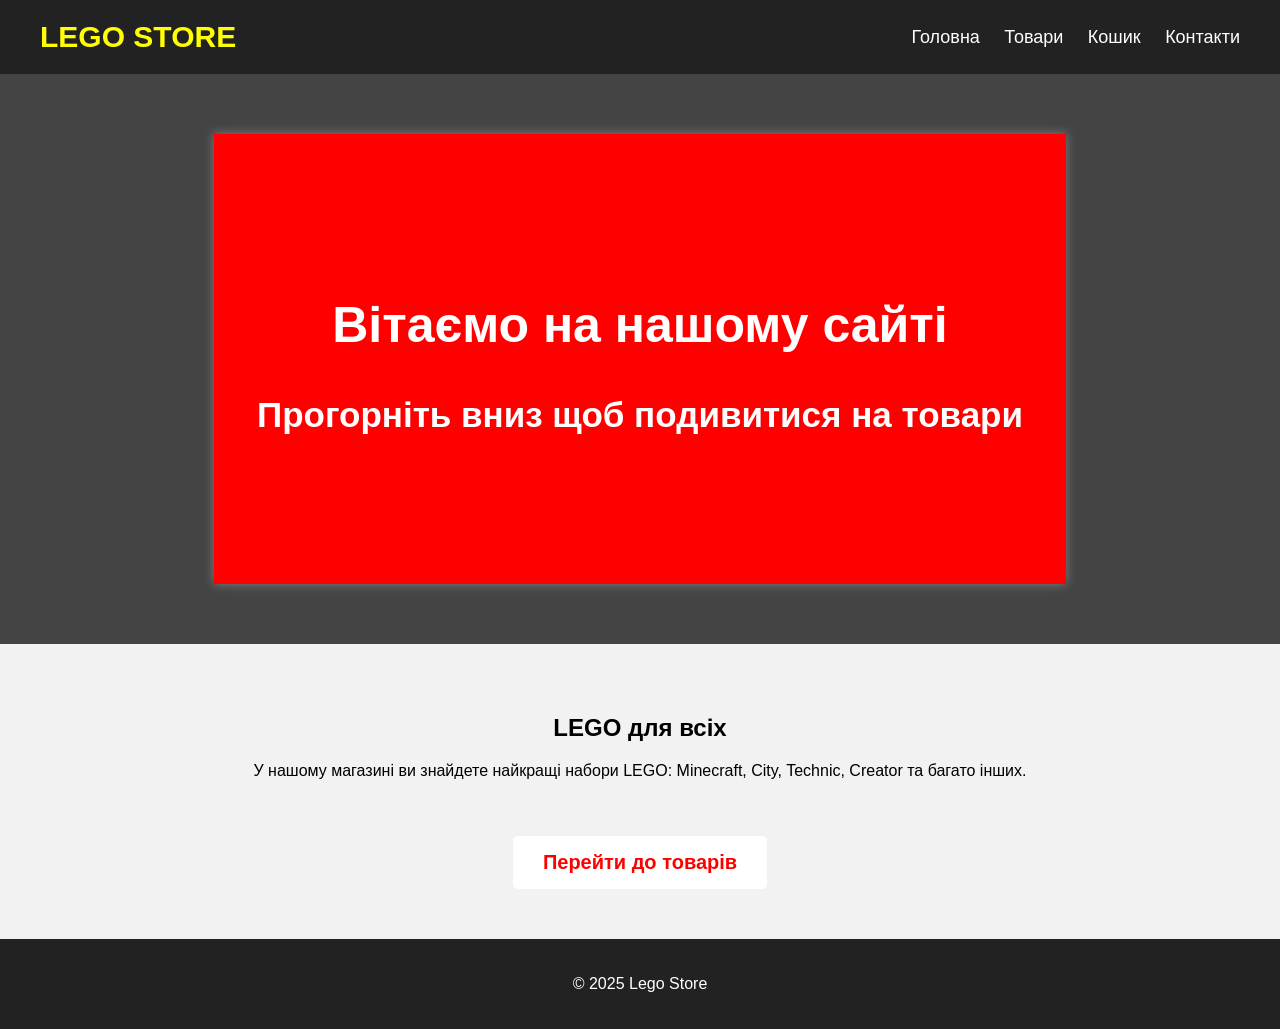
<file: index.html>
<!DOCTYPE html>
<html lang="uk">
<head>
    <meta charset="UTF-8">
    <meta name="viewport" content="width=device-width, initial-scale=1.0">
    <title>Lego Store</title>
    <link rel="stylesheet" href="style.css">
</head>
<body>

<header>
    <div class="logo">LEGO STORE</div>

    <nav>
        <a href="index.html">Головна</a>
        <a href="catalog.html">Товари</a>
        <a href="booking.html">Кошик</a>
        <a href="contacts.html">Контакти</a>
    </nav>
</header>

<section class="hero">
    <div class="hero-box">
        <h1>Вітаємо на нашому сайті</h1>
        <h2>Прогорніть вниз щоб подивитися на товари</h2>
    </div>
</section>

<section class="info">
    <h2>LEGO для всіх</h2>

    <p>
        У нашому магазині ви знайдете найкращі набори LEGO:
        Minecraft, City, Technic, Creator та багато інших.
    </p>

    <a href="catalog.html" class="hero-btn">
    Перейти до товарів
</a>
</section>

<footer>
    <p>© 2025 Lego Store</p>
</footer>

</body>
</html>
</file>
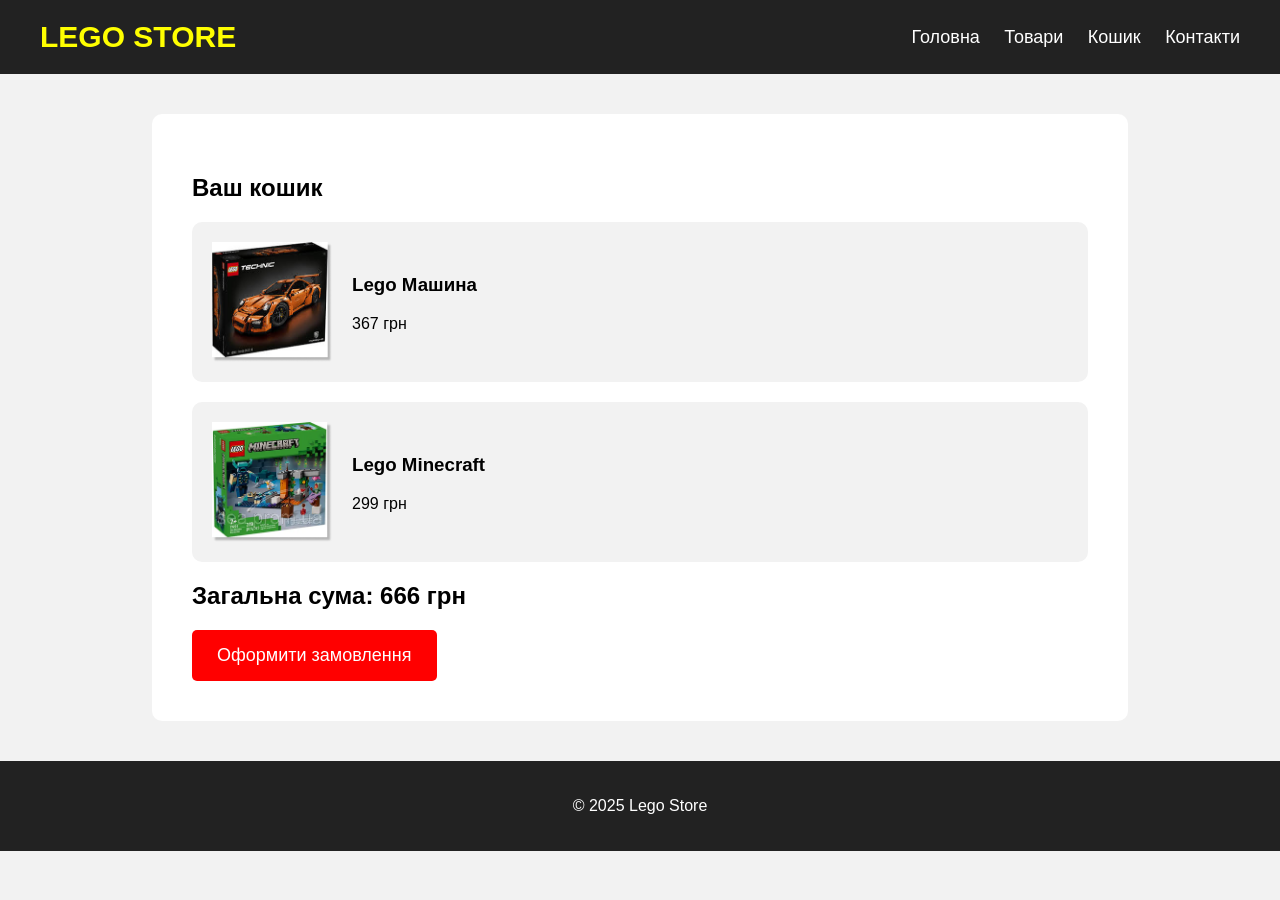
<file: booking.html>
<!DOCTYPE html>
<html lang="uk">
<head>
    <meta charset="UTF-8">
    <meta name="viewport" content="width=device-width, initial-scale=1.0">
    <title>Кошик</title>
    <link rel="stylesheet" href="style.css">
</head>
<body>

<header>
    <div class="logo">LEGO STORE</div>

    <nav>
        <a href="index.html">Головна</a>
        <a href="catalog.html">Товари</a>
        <a href="booking.html">Кошик</a>
        <a href="contacts.html">Контакти</a>
    </nav>
</header>

<section class="page">

    <h1>Ваш кошик</h1>

    <div class="cart-item">
        <img src="./images 1.png">

        <div>
            <h3>Lego Машина</h3>
            <p>367 грн</p>
        </div>
    </div>

    <div class="cart-item">
        <img src="./6773765231_w640_h640_konstruktor-lego-minecraft 1.png">

        <div>
            <h3>Lego Minecraft</h3>
            <p>299 грн</p>
        </div>
    </div>

    <h2>Загальна сума: 666 грн</h2>

    <button class="buy-btn">
        Оформити замовлення
    </button>

</section>

<footer>
    <p>© 2025 Lego Store</p>
</footer>

</body>
</html>
</file>
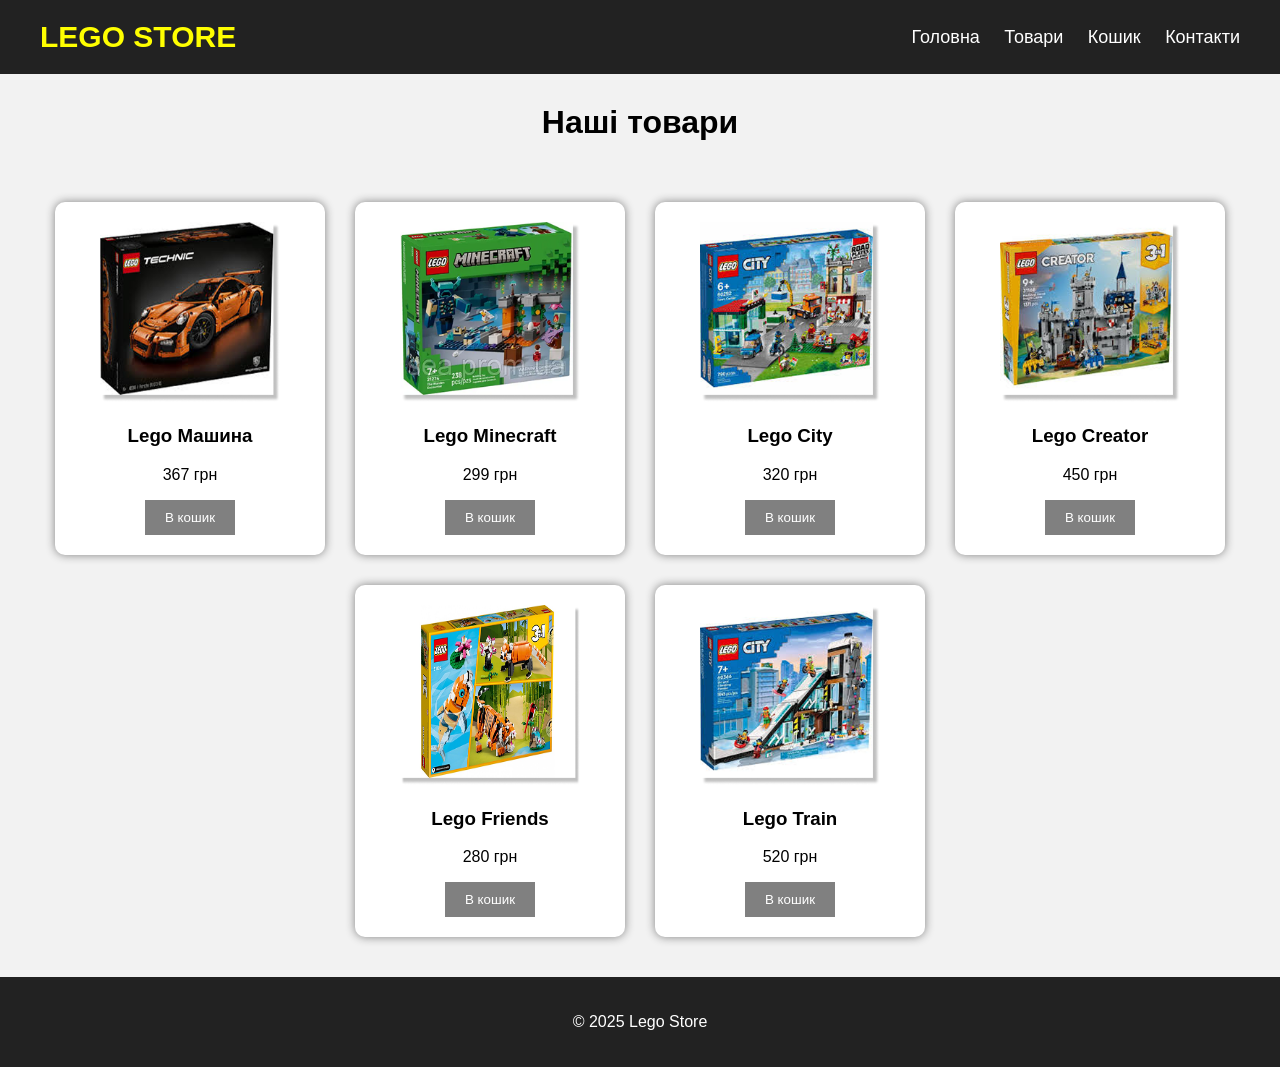
<file: catalog.html>
<!DOCTYPE html>
<html lang="uk">
<head>
    <meta charset="UTF-8">
    <meta name="viewport" content="width=device-width, initial-scale=1.0">
    <title>Товари</title>
    <link rel="stylesheet" href="style.css">
</head>
<body>

<header>
    <div class="logo">LEGO STORE</div>

    <nav>
        <a href="index.html">Головна</a>
        <a href="catalog.html">Товари</a>
        <a href="booking.html">Кошик</a>
        <a href="contacts.html">Контакти</a>
    </nav>
</header>

<h1 class="title">Наші товари</h1>

<section class="products">

    <div class="card">
        <img src="./images 1.png">
        <h3>Lego Машина</h3>
        <p>367 грн</p>
        <button>В кошик</button>
    </div>

    <div class="card">
        <img src="./6773765231_w640_h640_konstruktor-lego-minecraft 1.png">
        <h3>Lego Minecraft</h3>
        <p>299 грн</p>
        <button>В кошик</button>
    </div>

    <div class="card">
        <img src="./images 3.png">
        <h3>Lego City</h3>
        <p>320 грн</p>
        <button>В кошик</button>
    </div>

    <div class="card">
        <img src="./images 4.png">
        <h3>Lego Creator</h3>
        <p>450 грн</p>
        <button>В кошик</button>
    </div>

    <div class="card">
        <img src="./lego-31129-010-1280x800 1.png">
        <h3>Lego Friends</h3>
        <p>280 грн</p>
        <button>В кошик</button>
    </div>

    <div class="card">
        <img src="./images 5.png">
        <h3>Lego Train</h3>
        <p>520 грн</p>
        <button>В кошик</button>
    </div>

</section>

<footer>
    <p>© 2025 Lego Store</p>
</footer>

</body>
</html>
</file>
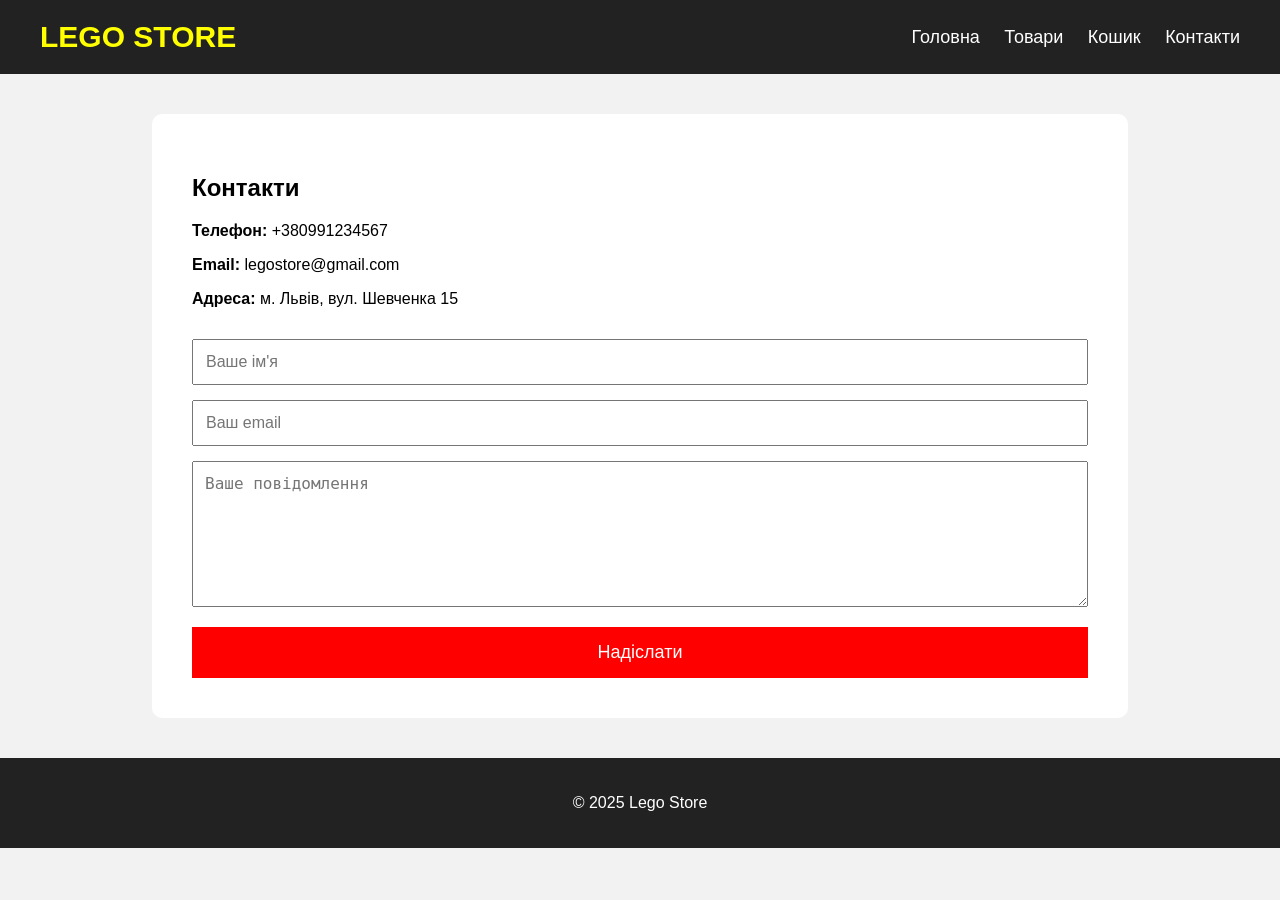
<file: contacts.html>
<!DOCTYPE html>
<html lang="uk">
<head>
    <meta charset="UTF-8">
    <meta name="viewport" content="width=device-width, initial-scale=1.0">
    <title>Контакти</title>
    <link rel="stylesheet" href="style.css">
</head>
<body>

<header>
    <div class="logo">LEGO STORE</div>

    <nav>
        <a href="index.html">Головна</a>
        <a href="catalog.html">Товари</a>
        <a href="booking.html">Кошик</a>
        <a href="contacts.html">Контакти</a>
    </nav>
</header>

<section class="page">

    <h1>Контакти</h1>

    <p><b>Телефон:</b> +380991234567</p>

    <p><b>Email:</b> legostore@gmail.com</p>

    <p><b>Адреса:</b> м. Львів, вул. Шевченка 15</p>

    <form>

        <input type="text" placeholder="Ваше ім'я">

        <input type="email" placeholder="Ваш email">

        <textarea placeholder="Ваше повідомлення"></textarea>

        <button type="submit">
            Надіслати
        </button>

    </form>

</section>

<footer>
    <p>© 2025 Lego Store</p>
</footer>

</body>
</html>
</file>
<file: style.css>
body {
    margin: 0;
    font-family: Arial, sans-serif;
    background-color: #f2f2f2;
}

header {
    background-color: #222;
    color: white;
    display: flex;
    justify-content: space-between;
    align-items: center;
    padding: 20px 40px;
}

.logo {
    color: yellow;
    font-size: 30px;
    font-weight: bold;
}

nav a {
    color: white;
    text-decoration: none;
    margin-left: 20px;
    font-size: 18px;
}

nav a:hover {
    color: yellow;
}

.hero {
    background-color: #444;
    padding: 60px;
    display: flex;
    justify-content: center;
}

.hero-box {
    background-color: red;
    color: white;
    width: 70%;
    text-align: center;
    padding: 120px 20px;
    box-shadow: 0 0 10px gray;
}

.hero-box h1 {
    font-size: 50px;
}

.hero-box h2 {
    margin-top: 40px;
    font-size: 35px;
}

.info {
    text-align: center;
    padding: 50px;
}

.title {
    text-align: center;
    margin-top: 30px;
}

.products {
    display: flex;
    flex-wrap: wrap;
    justify-content: center;
    gap: 30px;
    padding: 40px;
}

.card {
    width: 230px;
    background-color: white;
    text-align: center;
    padding: 20px;
    border-radius: 10px;
    box-shadow: 0 0 10px gray;
}

.card img {
    width: 180px;
    height: 180px;
}

.card button {
    background-color: gray;
    color: white;
    border: none;
    padding: 10px 20px;
    cursor: pointer;
}

.card button:hover {
    background-color: black;
}

.page {
    width: 70%;
    margin: auto;
    background-color: white;
    padding: 40px;
    margin-top: 40px;
    margin-bottom: 40px;
    border-radius: 10px;
}

.cart-item {
    display: flex;
    align-items: center;
    gap: 20px;
    background-color: #f2f2f2;
    padding: 20px;
    margin: 20px 0;
    border-radius: 10px;
}

.cart-item img {
    width: 120px;
    height: 120px;
}

.buy-btn {
    background-color: red;
    color: white;
    border: none;
    padding: 15px 25px;
    font-size: 18px;
    cursor: pointer;
    border-radius: 5px;
}

.buy-btn:hover {
    background-color: darkred;
}

form {
    display: flex;
    flex-direction: column;
}

form input,
form textarea {
    margin-top: 15px;
    padding: 12px;
    font-size: 16px;
}

form textarea {
    height: 120px;
}

form button {
    margin-top: 20px;
    background-color: red;
    color: white;
    border: none;
    padding: 15px;
    font-size: 18px;
    cursor: pointer;
}

form button:hover {
    background-color: darkred;
}

footer {
    background-color: #222;
    color: white;
    text-align: center;
    padding: 20px;
}
.hero-btn {
    display: inline-block;
    margin-top: 40px;
    background-color: white;
    color: red;
    padding: 15px 30px;
    text-decoration: none;
    font-size: 20px;
    border-radius: 5px;
    font-weight: bold;
}

.hero-btn:hover {
    background-color: #ddd;
}
</file>
